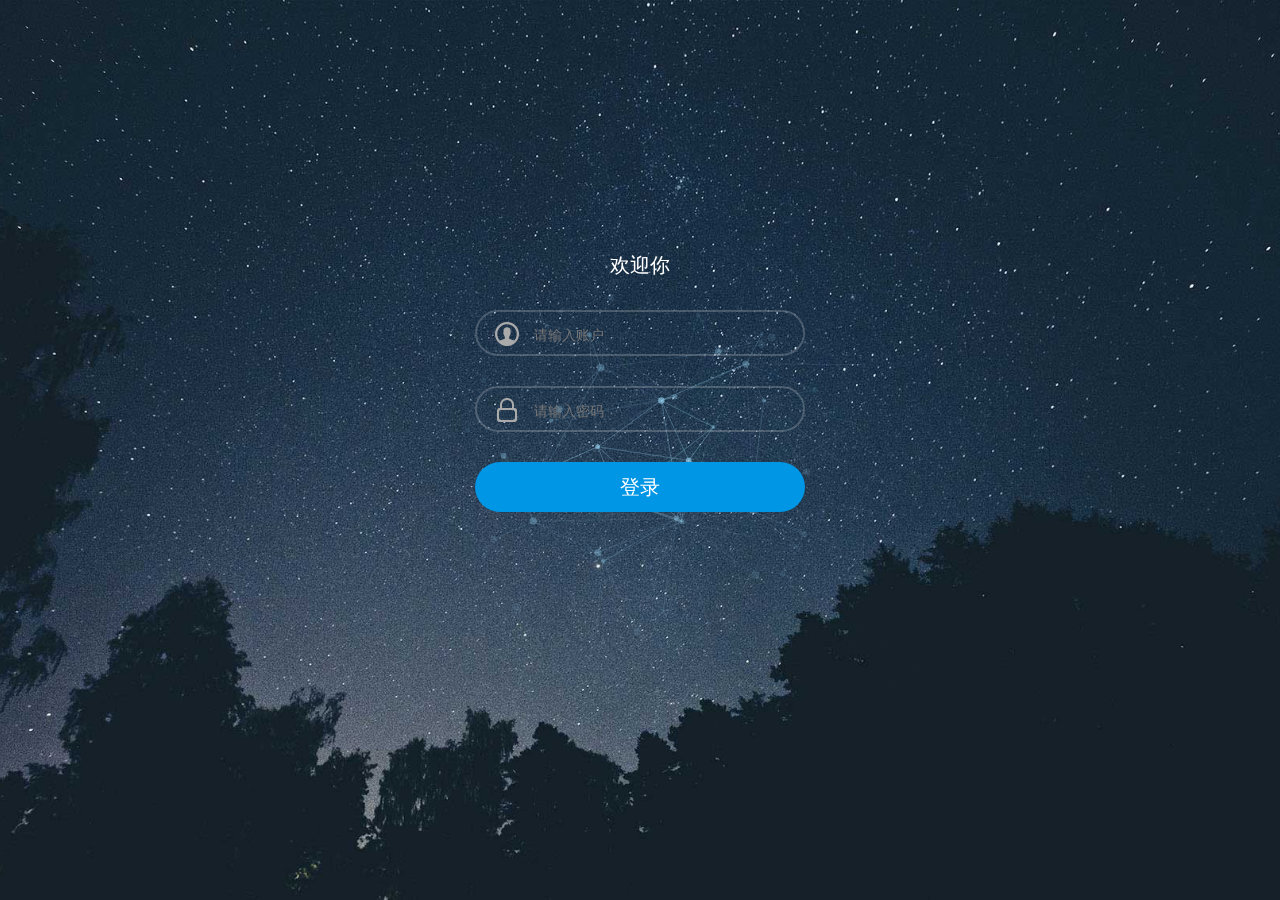
<file: target/classes/starSky/index.html>
<!DOCTYPE html>
<html lang="en" class="no-js">
<head>
<meta charset="UTF-8" />
<meta http-equiv="X-UA-Compatible" content="IE=edge"> 
<meta name="viewport" content="width=device-width, initial-scale=1"> 
<title>login</title>
<link rel="stylesheet" type="text/css" href="css/normalize.css" />
<link rel="stylesheet" type="text/css" href="css/demo.css" />
<!--必要样式-->
<link rel="stylesheet" type="text/css" href="css/component.css" />
<!--[if IE]>
<script src="js/html5.js"></script>
<![endif]-->
</head>
<body>
		<div class="container demo-1">
			<div class="content">
				<div id="large-header" class="large-header">
					<canvas id="demo-canvas"></canvas>
					<div class="logo_box">
						<h3>欢迎你</h3>
						<form action="#" name="f" method="post">
							<div class="input_outer">
								<span class="u_user"></span>
								<input id="username"class="text" style="color: #FFFFFF !important" type="text" placeholder="请输入账户">
							</div>
							<div class="input_outer">
								<span class="us_uer"></span>
								<input id="pwd" class="text" style="color: #FFFFFF !important; position:absolute; z-index:100;"value="" type="password" placeholder="请输入密码">
							</div>
							<div class="mb2"><a class="act-but submit" href="javascript:;" style="color: #FFFFFF" onclick="login()">登录</a></div>
						</form>
					</div>
				</div>
			</div>
		</div><!-- /container -->
		<script src="js/TweenLite.min.js"></script>
		<script src="js/EasePack.min.js"></script>
		<script src="js/rAF.js"></script>
		<script src="js/demo-1.js"></script>
		<div style="text-align:center;">
</div>
	</body>
	<script src="http://libs.baidu.com/jquery/2.0.0/jquery.js"></script>
	<script type="text/javascript">
		function login(){
			alert($('#username').val())
			var name = document.getElementById('username');
			var pwd =  document.getElementById('pwd');
		    $.post("http://47.92.126.239:8080/user/checkLogin",{'userName':name,'password':pwd},function(result){
			    alert(result)
			});
		
		}
	</script>
</html>
</file>
<file: target/classes/starSky/css/demo.css>
*, *:after, *:before { -webkit-box-sizing: border-box; box-sizing: border-box; }
.clearfix:before, .clearfix:after { content: ''; display: table; }
.clearfix:after { clear: both; }

body {
	background: #fff;
	color: #383a3c;
	font-weight: 400;
	font-size: 1em;
	line-height: 1.25;
	font-family: 'Raleway', Calibri, Arial, sans-serif;
}

a, button {
	outline: none;
}

a {
	color: #566473;
	text-decoration: none;
}

a:hover, a:focus {
	color: #34495e;
}

section {
	padding: 1em;
	text-align: center;
}

p.ref {
	text-align: center;
	padding: 2em 1em;
}
</file>
<file: target/classes/starSky/css/component.css>
/* Header */
.large-header {
	position: relative;
	width: 100%;
	background: #333;
	overflow: hidden;
	background-size: cover;
	background-position: center center;
	z-index: 1;
}

.demo-1 .large-header {
	background-image: url('../img/demo-1-bg.jpg');
}
.logo_box{
	width: 400px;
	height: 500px;
	padding: 35px;
	color: #EEE;
	position: absolute;
	left: 50%;
	top:50%;
	margin-left: -200px;
	margin-top: -250px;
}
.logo_box h3{
	text-align: center;
	height: 20px;
	font: 20px "microsoft yahei",Helvetica,Tahoma,Arial,"Microsoft jhengHei",sans-serif;
	color: #FFFFFF;
	height: 20px;
	line-height: 20px;
	padding:0 0 35px 0; 
}
.forms{
	width: 280px;
	height: 485px;
}
.logon_inof{
	width: 100%;
	min-height: 450px;
	padding-top: 35px;
	position: relative;
}		
.input_outer{
	height: 46px;
	padding: 0 5px;
	margin-bottom: 30px;
	border-radius: 50px;
	position: relative;
	border: rgba(255,255,255,0.2) 2px solid !important;
}
.u_user{
	width: 25px;
	height: 25px;
	background: url(../img/login_ico.png);
	background-position:  -125px 0;
	position: absolute;
	margin: 10px 13px;
}
.us_uer{
	width: 25px;
	height: 25px;
	background-image: url(../img/login_ico.png);
	background-position: -125px -34px;
	position: absolute;
	margin: 10px 13px;
}
.l-login{
	position: absolute;
	z-index: 1;
	left: 50px;
	top: 0;
	height: 46px;
	font: 14px "microsoft yahei",Helvetica,Tahoma,Arial,"Microsoft jhengHei";
	line-height: 46px;
}
.text{
	width: 220px;
	height: 46px;
	outline: none;
	display: inline-block;
	font: 14px "microsoft yahei",Helvetica,Tahoma,Arial,"Microsoft jhengHei";
	margin-left: 50px;
	border: none;
	background: none;
	line-height: 46px;
}
/*///*/
.mb2{
	margin-bottom: 20px
}
.mb2 a{
	text-decoration: none;
	outline: none;
}
.submit {
	padding: 15px;
	margin-top: 20px;
	display: block;
}
.act-but{
	line-height: 20px;
	text-align: center;
	font-size: 20px;
	border-radius: 50px;
	background: #0096e6;
}
</file>
